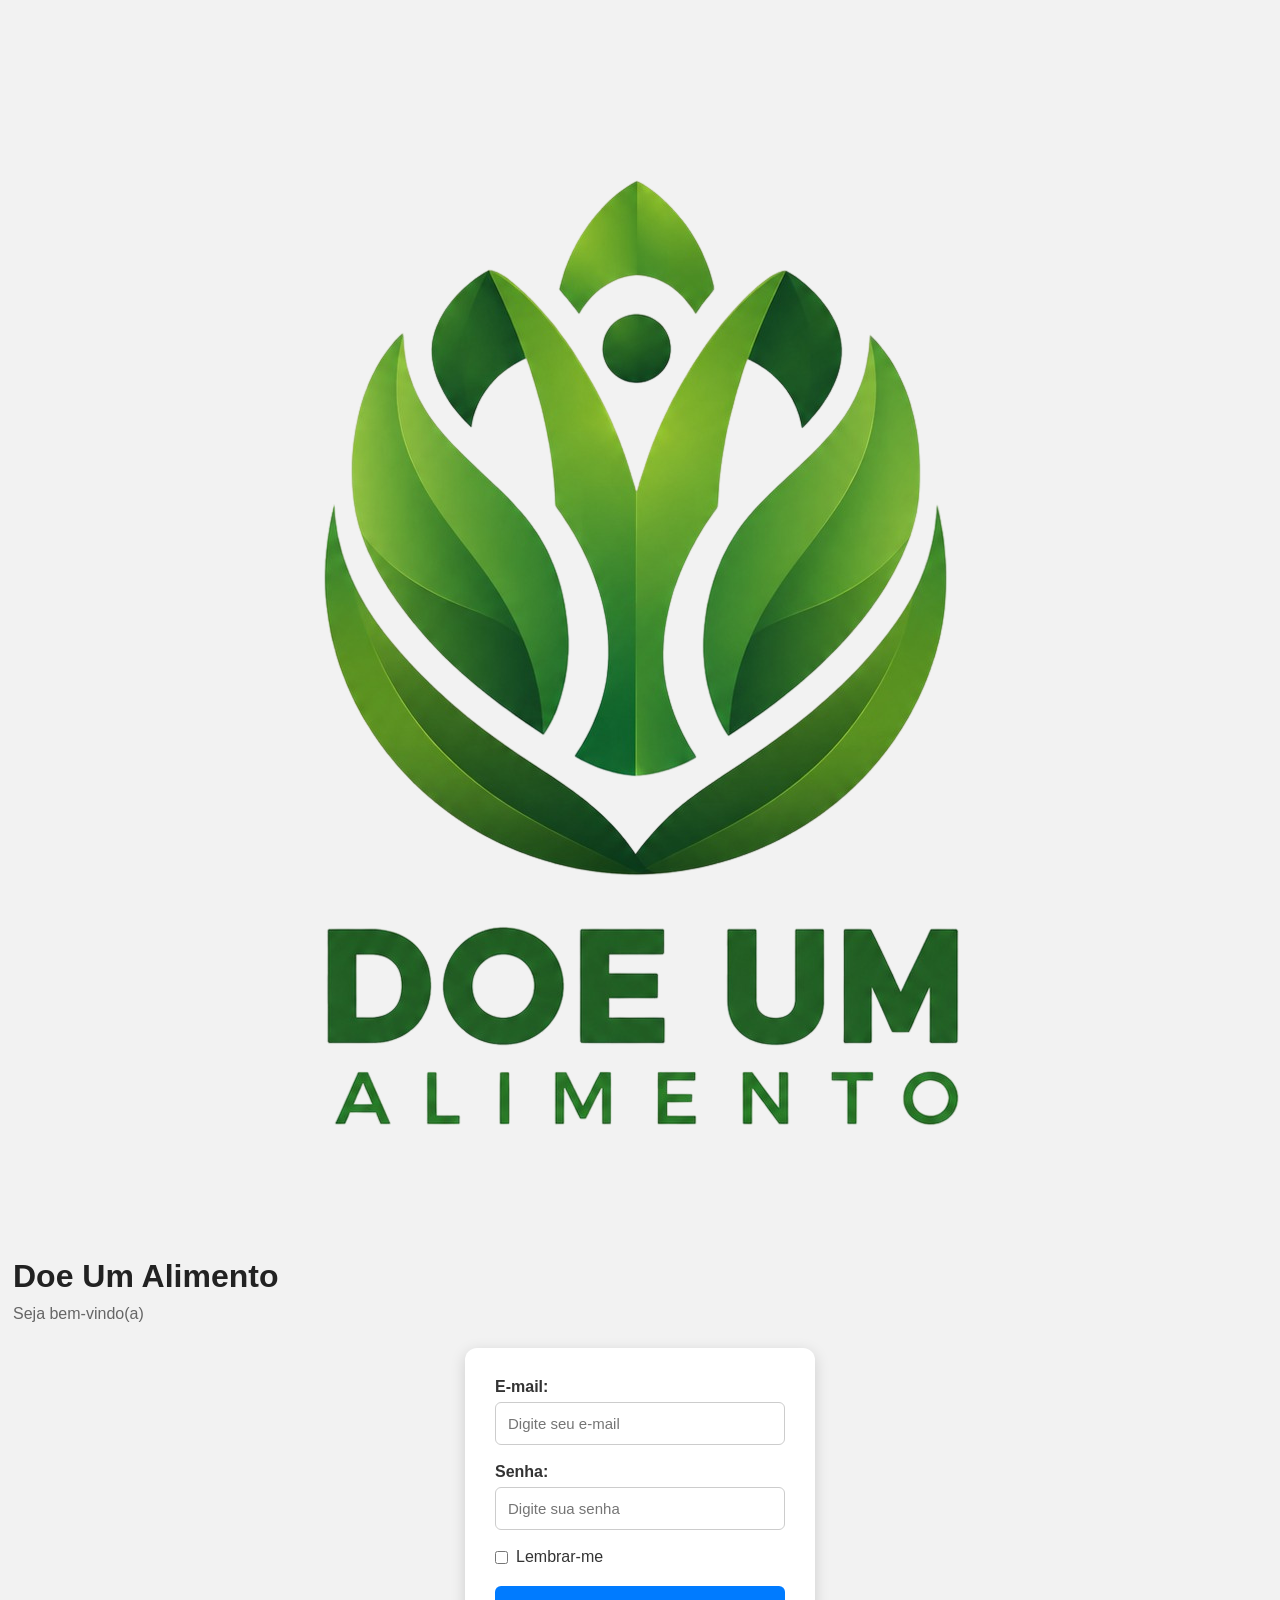
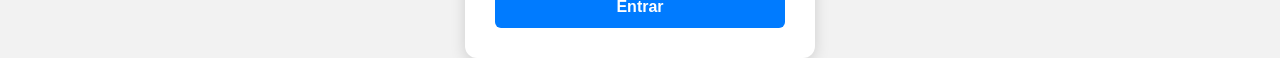
<file: index.html>
<!doctype html>
<html lang="pt-BR">
  <head>
    <meta charset="UTF-8" />
    <meta name="viewport" content="width=device-width, initial-scale=1.0" />
    <title>Doe Um Alimento - Login</title>
    <link rel="stylesheet" href="styles.css" />
    <link rel="icon" type="image/x-icon" href="logo.png" />
  </head>

  <body>
    <header class="header-login">
      <img src="logo.png" alt="Logo Doe Um Alimento" class="logo-img" />
      <h1>Doe Um Alimento</h1>
      <p>Seja bem-vindo(a)</p>
    </header>

    <main>
      <form action="pag2.html" method="get" class="formulario">
  <div class="usuario">
    <label for="email">E-mail:</label>
    <input
      type="email"
      id="email"
      name="email"
      placeholder="Digite seu e-mail"
      required
    />
  </div>

  <div class="senha">
    <label for="senha">Senha:</label>
    <input
      type="password"
      id="senha"
      name="senha"
      placeholder="Digite sua senha"
      required
    />
  </div>

  <div class="checkbox">
    <input type="checkbox" id="lembrar" name="lembrar" />
    <label for="lembrar">Lembrar-me</label>
  </div>

  <button type="submit" class="btn">Entrar</button>
</form>
    </main>
  </body>
</html>
</file>
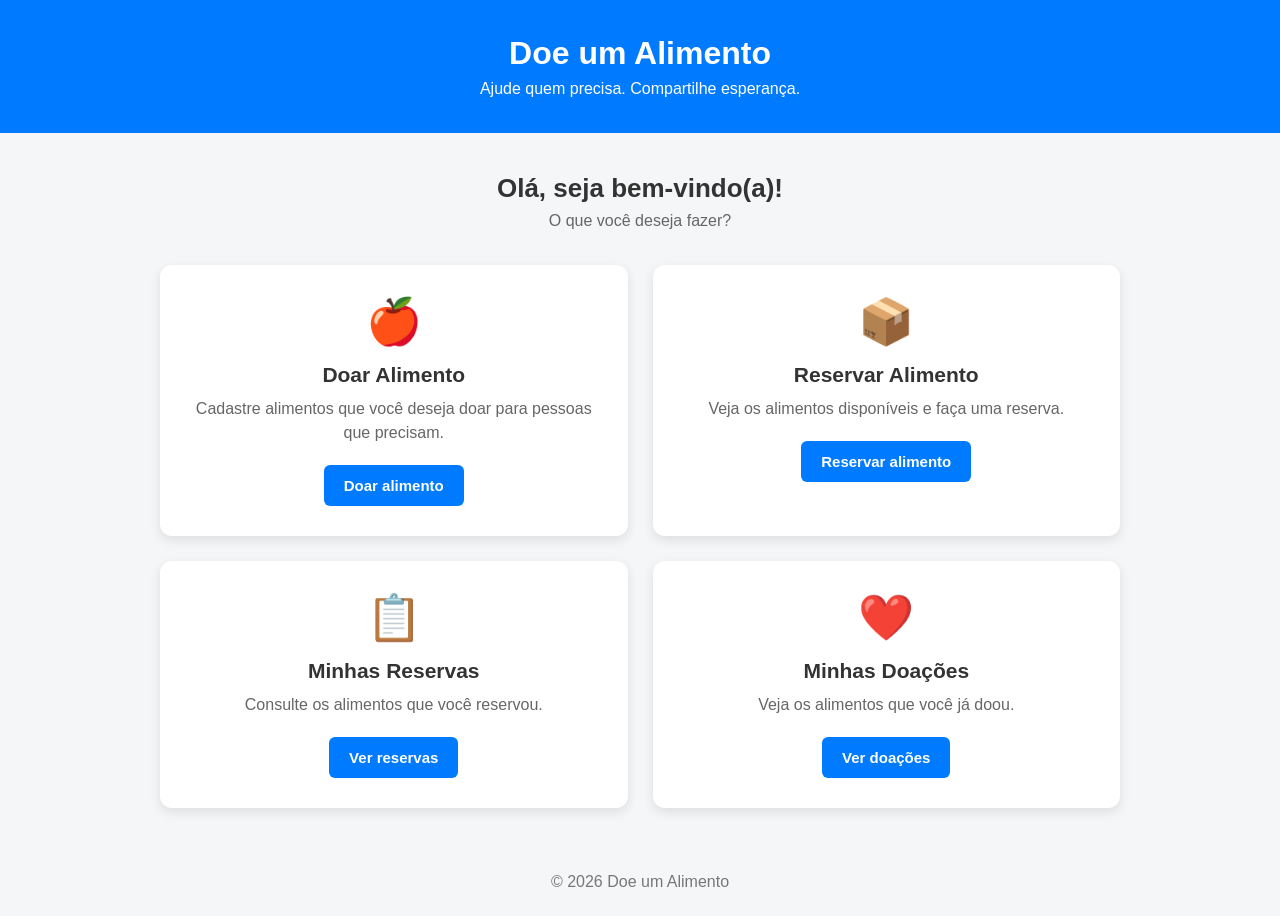
<file: pag2.html>
<!doctype html>
<html lang="pt-BR">
  <head>
    <meta charset="UTF-8" />
    <meta name="viewport" content="width=device-width, initial-scale=1.0" />

    <title>Doe um Alimento</title>

    <link rel="stylesheet" href="pag2.css" />
  </head>

  <body>

    <header>
      <h1>Doe um Alimento</h1>
      <p>Ajude quem precisa. Compartilhe esperança.</p>
    </header>

    <main>

      <section class="boas-vindas">
        <h2>Olá, seja bem-vindo(a)!</h2>
        <p>O que você deseja fazer?</p>
      </section>

      <section class="opcoes">

        <div class="card">
          <div class="icone">🍎</div>

          <h3>Doar Alimento</h3>

          <p>
            Cadastre alimentos que você deseja doar para pessoas que precisam.
          </p>

          <a href="index.html">
  <button>Doar alimento</button>
</a>
        </div>


        <div class="card">
          <div class="icone">📦</div>

          <h3>Reservar Alimento</h3>

          <p>
            Veja os alimentos disponíveis e faça uma reserva.
          </p>

          <button>Reservar alimento</button>
        </div>


        <div class="card">
          <div class="icone">📋</div>

          <h3>Minhas Reservas</h3>

          <p>
            Consulte os alimentos que você reservou.
          </p>

          <button>Ver reservas</button>
        </div>


        <div class="card">
          <div class="icone">❤️</div>

          <h3>Minhas Doações</h3>

          <p>
            Veja os alimentos que você já doou.
          </p>

          <button>Ver doações</button>
        </div>

      </section>

    </main>

    <footer>
      <p>© 2026 Doe um Alimento</p>
    </footer>

  </body>
</html>
</file>
<file: styles.css>
* {
  margin: 0;
  padding: 0;
  box-sizing: border-box;
}

h1 {
  display: flex;
  align-items: center;
  gap: 10px;
}

h1 img {
  width: 60px;
  height: 80px;
}
a {
  display: block;
  width: 100%;

  margin-top: 15px;
  padding: 12px;

  background-color: #28a745;
  color: white;

  text-align: center;
  text-decoration: none;

  border-radius: 6px;

  font-size: 15px;
  font-weight: bold;

  transition: 0.2s;
}

a:hover {
  background-color: #218838;
}
body {
  font-family: Arial, sans-serif;
  background-color: #f2f2f2;

  min-height: 100vh;

  display: flex;
  flex-direction: column;
  justify-content: center;
  align-items: center;
}

h1 {
  color: #222;
  margin-bottom: 10px;
}

p {
  color: #666;
  margin-bottom: 25px;
}

.formulario {
  background-color: white;
  width: 350px;
  padding: 30px;

  border-radius: 12px;

  box-shadow: 0 4px 15px rgba(0, 0, 0, 0.15);
}

.usuario,
.senha {
  display: flex;
  flex-direction: column;

  margin-bottom: 18px;
}

label {
  color: #333;
  font-weight: bold;
  margin-bottom: 6px;
}

input[type="email"],
input[type="password"] {
  width: 100%;
  padding: 12px;

  border: 1px solid #ccc;
  border-radius: 6px;

  font-size: 15px;
  outline: none;
}

input[type="email"]:focus,
input[type="password"]:focus {
  border-color: #007bff;
}

.checkbox {
  display: flex;
  align-items: center;
  gap: 8px;

  margin-bottom: 20px;
}

.checkbox label {
  margin: 0;
  font-weight: normal;
}

.btn {
  width: 100%;
  padding: 12px;

  border: none;
  border-radius: 6px;

  background-color: #007bff;
  color: white;

  font-size: 16px;
  font-weight: bold;

  cursor: pointer;
}

.btn:hover {
  background-color: #0056b3;
}
</file>
<file: pag2.css>
* {
  margin: 0;
  padding: 0;
  box-sizing: border-box;
}

body {
  font-family: Arial, sans-serif;
  background-color: #f4f6f8;
  color: #333;
}

/* Cabeçalho */

header {
  background-color: #007bff;
  color: white;
  text-align: center;
  padding: 35px 20px;
}

header h1 {
  font-size: 32px;
  margin-bottom: 8px;
}

header p {
  font-size: 16px;
}

/* Conteúdo */

main {
  max-width: 1000px;
  margin: 40px auto;
  padding: 0 20px;
}

.boas-vindas {
  text-align: center;
  margin-bottom: 35px;
}

.boas-vindas h2 {
  font-size: 26px;
  margin-bottom: 8px;
}

.boas-vindas p {
  color: #666;
}

/* Cards */

.opcoes {
  display: grid;
  grid-template-columns: repeat(2, 1fr);
  gap: 25px;
}

.card {
  background-color: white;
  padding: 30px;
  border-radius: 12px;

  text-align: center;

  box-shadow: 0 4px 12px rgba(0, 0, 0, 0.1);

  transition: 0.3s;
}

.card:hover {
  transform: translateY(-5px);
}

.icone {
  font-size: 45px;
  margin-bottom: 15px;
}

.card h3 {
  font-size: 21px;
  margin-bottom: 10px;
}

.card p {
  color: #666;
  line-height: 1.5;
  margin-bottom: 20px;
}

/* Botões */

.card button {
  background-color: #007bff;
  color: white;

  border: none;
  border-radius: 6px;

  padding: 12px 20px;

  font-size: 15px;
  font-weight: bold;

  cursor: pointer;
}

.card button:hover {
  background-color: #0056b3;
}

/* Rodapé */

footer {
  text-align: center;
  padding: 25px;
  color: #777;
  margin-top: 30px;
}

/* Celular */

@media (max-width: 700px) {

  .opcoes {
    grid-template-columns: 1fr;
  }

  header h1 {
    font-size: 26px;
  }

}
</file>
